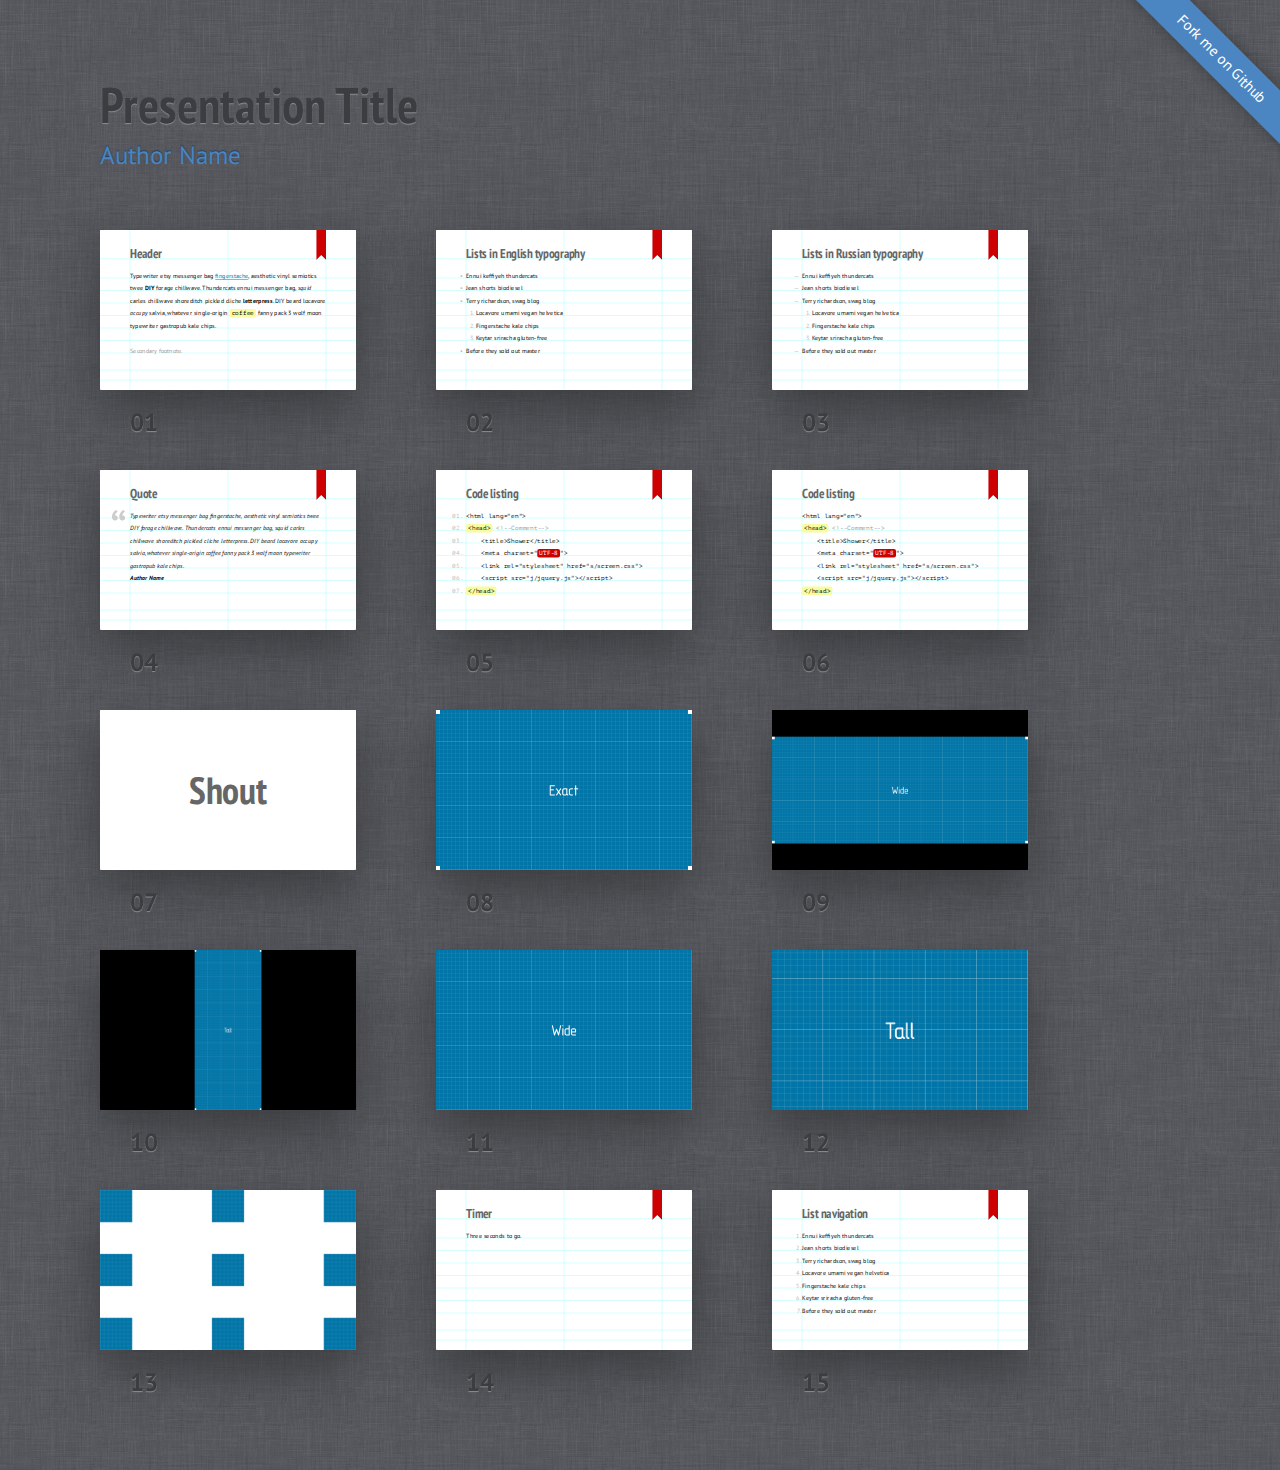
<file: lab2/libraries/frameworks/shower/themes/ribbon/index.html>
<!DOCTYPE html>
<html lang="en">
<head>
	<title>Ribbon theme for Shower</title>
	<meta charset="utf-8">
	<meta name="viewport" content="width=792, user-scalable=no">
	<link rel="stylesheet" href="styles/screen.css">
	<link rel="stylesheet" href="styles/print.css" media="print">
</head>
<body class="list debug">
	<!--
		Debug class on <body> enables
		cyan grid on slides
		-->
	<header class="caption">
		<h1>Presentation Title</h1>
		<p><a href="">Author Name</a></p>
	</header>
	<section class="slide"><div>
		<h2>Header</h2>
		<p>Typewriter etsy messenger bag <a href="">fingerstache</a>, aesthetic vinyl semiotics twee <strong>DIY</strong> forage chillwave. Thundercats ennui messenger bag, <em>squid</em> carles chillwave shoreditch pickled cliche <b>letterpress</b>. DIY beard locavore <i>occupy</i> salvia, whatever single-origin <code>coffee</code> fanny pack 3 wolf moon typewriter gastropub kale chips.</p>
		<p class="note">Secondary footnote.</p>
		<footer>
			Typewriter etsy messenger bag fingerstache.
		</footer>
	</div></section>
	<section class="slide"><div>
		<h2>Lists in English typography</h2>
		<ul>
			<li>Ennui keffiyeh thundercats</li>
			<li>Jean shorts biodiesel</li>
			<li>Terry richardson, swag blog
				<ol>
					<li>Locavore umami vegan helvetica</li>
					<li>Fingerstache kale chips</li>
					<li>Keytar sriracha gluten-free</li>
				</ol>
			</li>
			<li>Before they sold out master</li>
		</ul>
		<footer>
			Typewriter etsy messenger bag fingerstache, aesthetic vinyl semiotics twee DIY forage chillwave. Thundercats ennui messenger bag.
		</footer>
	</div></section>
	<section class="slide" lang="ru"><div>
		<h2>Lists in Russian typography</h2>
		<ul>
			<li>Ennui keffiyeh thundercats</li>
			<li>Jean shorts biodiesel</li>
			<li>Terry richardson, swag blog
				<ol>
					<li>Locavore umami vegan helvetica</li>
					<li>Fingerstache kale chips</li>
					<li>Keytar sriracha gluten-free</li>
				</ol>
			</li>
			<li>Before they sold out master</li>
		</ul>
	</div></section>
	<section class="slide"><div>
		<h2>Quote</h2>
		<figure>
			<blockquote>
				<p>Typewriter etsy messenger bag fingerstache, aesthetic vinyl semiotics twee DIY forage chillwave. Thundercats ennui messenger bag, squid carles chillwave shoreditch pickled cliche letterpress. DIY beard locavore occupy salvia, whatever single-origin coffee fanny pack 3 wolf moon typewriter gastropub kale chips.</p>
			</blockquote>
			<figcaption>Author Name</figcaption>
		</figure>
	</div></section>
	<section class="slide"><div>
		<h2>Code listing</h2>
		<pre>
			<code>&lt;html lang="en"&gt;</code>
			<code><mark>&lt;head&gt;</mark> <mark class="comment">&lt;!--Comment--&gt;</mark></code>
			<code>    &lt;title&gt;Shower&lt;/title&gt;</code>
			<code>    &lt;meta charset="<mark class="important">UTF-8</mark>"&gt;</code>
			<code>    &lt;link rel="stylesheet" href="s/screen.css"&gt;</code>
			<code>    &lt;script src="j/jquery.js"&gt;&lt;/script&gt;</code>
			<code><mark>&lt;/head&gt;</mark></code>
		</pre>
	</div></section>
	<section class="slide"><div>
		<h2>Code listing</h2>
		<pre><code>&lt;html lang="en"&gt;
<mark>&lt;head&gt;</mark> <mark class="comment">&lt;!--Comment--&gt;</mark>
    &lt;title&gt;Shower&lt;/title&gt;
    &lt;meta charset="<mark class="important">UTF-8</mark>"&gt;
    &lt;link rel="stylesheet" href="s/screen.css"&gt;
    &lt;script src="j/jquery.js"&gt;&lt;/script&gt;
<mark>&lt;/head&gt;</mark></code></pre>
	</div></section>
	<section class="slide shout"><div>
		<h2>Shout</h2>
	</div></section>
	<section class="slide cover"><div>
		<img src="pictures/exact.png" alt="">
	</div></section>
	<section class="slide cover w"><div>
		<img src="pictures/wide.png" alt="">
	</div></section>
	<section class="slide cover h"><div>
		<img src="pictures/tall.png" alt="">
		<footer>
			Typewriter etsy messenger bag fingerstache, aesthetic vinyl semiotics twee DIY forage chillwave. Thundercats ennui messenger bag.
		</footer>
	</div></section>
	<section class="slide cover h"><div>
		<img src="pictures/wide.png" alt="">
	</div></section>
	<section class="slide cover w"><div>
		<img src="pictures/tall.png" alt="">
	</div></section>
	<section class="slide shout"><div>
		<img src="pictures/square.png" alt="" class="place t l">
		<img src="pictures/square.png" alt="" class="place t">
		<img src="pictures/square.png" alt="" class="place t r">
		<img src="pictures/square.png" alt="" class="place l">
		<img src="pictures/square.png" alt="" class="place m">
		<img src="pictures/square.png" alt="" class="place r">
		<img src="pictures/square.png" alt="" class="place b l">
		<img src="pictures/square.png" alt="" class="place b">
		<img src="pictures/square.png" alt="" class="place b r">
	</div></section>
	<section class="slide" data-timing="00:03"><div>
		<h2>Timer</h2>
		<p>Three seconds to go.</p>
	</div></section>
	<section class="slide"><div>
		<h2>List navigation</h2>
		<ol>
			<li>Ennui keffiyeh thundercats</li>
			<li class="next">Jean shorts biodiesel</li>
			<li class="next">Terry richardson, swag blog</li>
			<li class="next">Locavore umami vegan helvetica</li>
			<li class="next">Fingerstache kale chips</li>
			<li class="next">Keytar sriracha gluten-free</li>
			<li class="next">Before they sold out master</li>
		</ol>
	</div></section>
	<p class="badge"><a href="https://github.com/shower/shower">Fork me on Github</a></p>
	<!--
		To hide progress bar from entire presentation
		just remove “progress” element.
		-->
	<div class="progress"><div></div></div>
	<script src="../../shower.js"></script>
	<!-- Copyright © 2010–2013 Vadim Makeev — pepelsbey.net -->
</body>
</html>
</file>
<file: lab2/libraries/frameworks/shower/themes/ribbon/styles/screen.css>
@font-face{font-family:'PT Sans';src:url(../fonts/PTSans.woff) format("woff")}@font-face{font-weight:bold;font-family:'PT Sans';src:url(../fonts/PTSans.Bold.woff) format("woff")}@font-face{font-style:italic;font-family:'PT Sans';src:url(../fonts/PTSans.Italic.woff) format("woff")}@font-face{font-style:italic;font-weight:bold;font-family:'PT Sans';src:url(../fonts/PTSans.Bold.Italic.woff) format("woff")}@font-face{font-family:'PT Sans Narrow';font-weight:bold;src:url(../fonts/PTSans.Narrow.Bold.woff) format("woff")}@font-face{font-family:'PT Mono';src:url(../fonts/PTMono.woff) format("woff")}html,body,div,span,applet,object,iframe,h1,h2,h3,h4,h5,h6,p,blockquote,pre,a,abbr,acronym,address,big,cite,code,del,dfn,em,img,ins,kbd,q,s,samp,small,strike,strong,sub,sup,tt,var,b,u,i,center,dl,dt,dd,ol,ul,li,fieldset,form,label,legend,table,caption,tbody,tfoot,thead,tr,th,td,article,aside,canvas,details,embed,figure,figcaption,footer,header,hgroup,menu,nav,output,ruby,section,summary,time,mark,audio,video{margin:0;padding:0;border:0;font-size:100%;font:inherit;vertical-align:baseline}article,aside,details,figcaption,figure,footer,header,hgroup,menu,nav,section{display:block}body{line-height:1}ol,ul{list-style:none}blockquote,q{quotes:none}blockquote:before,blockquote:after,q:before,q:after{content:'';content:none}table{border-collapse:collapse;border-spacing:0}body{counter-reset:slide;font:25px/2 "PT Sans",sans-serif}.slide{width:1024px;height:640px;background:#fff url(../images/ribbon.svg) 865px 0 no-repeat;color:#000;-webkit-text-size-adjust:none;-moz-text-size-adjust:none;-ms-text-size-adjust:none}.slide:after{position:absolute;counter-increment:slide;content:counter(slide, decimal-leading-zero);line-height:1}.debug .slide{background:url(../images/ribbon.svg) 865px 0 no-repeat,url(../images/grid-16x10.svg) no-repeat,#fff}.slide>div{position:absolute;top:0;left:0;overflow:hidden;padding:70px 120px 0;width:784px;height:570px}.slide h2{margin:0 0 37px;color:#666;font:bold 50px/1 "PT Sans Narrow",sans-serif}.slide p{margin:0 0 50px}.slide p.note{color:#999}.slide a{border-bottom:0.1em solid;color:#0174A7;text-decoration:none}.slide b,.slide strong{font-weight:bold}.slide i,.slide em{font-style:italic}.slide kbd,.slide code,.slide samp{padding:3px 8px;border-radius:8px;background:#FAFAA2;color:#000;-moz-tab-size:4;-o-tab-size:4;tab-size:4;line-height:1;font-family:"PT Mono",monospace}.slide blockquote{font-style:italic}.slide blockquote:before{position:absolute;margin:-16px 0 0 -80px;color:#CCC;font:200px/1 "PT Sans",sans-serif;content:'\201C'}.slide blockquote+figcaption{margin:-50px 0 40px;font-style:italic;font-weight:bold}.slide ol,.slide ul{margin:0 0 50px;counter-reset:list}.slide ol li,.slide ul li{text-indent:-2em}.slide ol li:before,.slide ul li:before{display:inline-block;width:2em;color:#BBB;text-align:right}.slide ol ol,.slide ol ul,.slide ul ol,.slide ul ul{margin:0 0 0 39px}.slide ul>li:before{content:'\2022\00A0\00A0'}.slide ul>li:lang(ru):before{content:'\2014\00A0\00A0'}.slide ol>li:before{counter-increment:list;content:counter(list) ".\00A0"}.slide pre{margin:0 0 49px;padding:1px 0 0;counter-reset:code;white-space:normal}.slide pre code{display:block;padding:0;background:none;white-space:pre;line-height:50px}.slide pre code:before{position:absolute;margin:0 0 0 -110px;width:100px;color:#BBB;text-align:right;counter-increment:code;content:counter(code, decimal-leading-zero) "."}.slide pre code:only-child:before{content:''}.slide pre mark{padding:3px 8px;border-radius:8px;background:#F7FCA0;color:#000;font-style:normal}.slide pre mark.important{background:#C00;color:#FFF;font-weight:normal}.slide pre mark.comment{padding:0;background:none;color:#999}.slide.cover{background:#000}.slide.cover img,.slide.cover svg,.slide.cover video,.slide.cover object,.slide.cover canvas{position:absolute;top:0;left:0;z-index:-1}.slide.cover.w img,.slide.cover.w svg,.slide.cover.w video,.slide.cover.w object,.slide.cover.w canvas{top:50%;width:100%;-webkit-transform:translateY(-50%);-moz-transform:translateY(-50%);-ms-transform:translateY(-50%);-o-transform:translateY(-50%);transform:translateY(-50%)}.slide.cover.h img,.slide.cover.h svg,.slide.cover.h video,.slide.cover.h object,.slide.cover.h canvas{left:50%;height:100%;-webkit-transform:translateX(-50%);-moz-transform:translateX(-50%);-ms-transform:translateX(-50%);-o-transform:translateX(-50%);transform:translateX(-50%)}.slide.cover.w.h img,.slide.cover.w.h svg,.slide.cover.w.h video,.slide.cover.w.h object,.slide.cover.w.h canvas{top:0;left:0;-webkit-transform:none;-moz-transform:none;-ms-transform:none;-o-transform:none;transform:none}.slide.shout{background-image:none}.slide.shout h2{position:absolute;top:50%;left:0;width:100%;text-align:center;line-height:1;font-size:150px;-webkit-transform:translateY(-50%);-moz-transform:translateY(-50%);-ms-transform:translateY(-50%);-o-transform:translateY(-50%);transform:translateY(-50%)}.slide .place{position:absolute}.slide .place.t,.slide .place.m,.slide .place.b{left:50%;-webkit-transform:translateX(-50%);-moz-transform:translateX(-50%);-ms-transform:translateX(-50%);-o-transform:translateX(-50%);transform:translateX(-50%)}.slide .place.t{top:0}.slide .place.b{bottom:0}.slide .place.l,.slide .place.m,.slide .place.r{top:50%;-webkit-transform:translateY(-50%);-moz-transform:translateY(-50%);-ms-transform:translateY(-50%);-o-transform:translateY(-50%);transform:translateY(-50%)}.slide .place.l{left:0}.slide .place.m{-webkit-transform:translate(-50%, -50%);-moz-transform:translate(-50%, -50%);-ms-transform:translate(-50%, -50%);-o-transform:translate(-50%, -50%);transform:translate(-50%, -50%)}.slide .place.r{right:0;left:auto}.slide .place.t.l,.slide .place.t.r,.slide .place.b.r,.slide .place.b.l{-webkit-transform:none;-moz-transform:none;-ms-transform:none;-o-transform:none;transform:none}.slide .place.t.l,.slide .place.t.r{top:0}.slide .place.b.r,.slide .place.b.l{top:auto}.list{position:absolute;clip:rect(0, auto, auto, 0);padding:80px 0 40px 100px;background:#585a5e url(../images/linen.png)}@media (-webkit-min-device-pixel-ratio: 2), (min-resolution: 192dpi){.list{background-image:url(../images/linen@2x.png);background-size:50%}}.list:after{clear:both;display:block;content:''}.list .caption{margin:0 0 50px;color:#3C3D40;text-shadow:0 1px 1px #8d8e90}.list .caption h1{font:bold 50px/1 "PT Sans Narrow",sans-serif}.list .caption a{color:#4B86C2;text-shadow:0 -1px 1px #1f3f60;text-decoration:none}.list .caption a:hover{color:#5394D7}.list .badge{position:absolute;top:0;right:0;overflow:hidden;visibility:hidden;width:11em;height:11em;line-height:2.5;font-size:15px}.list .badge a{position:absolute;bottom:50%;right:-50%;left:-50%;visibility:visible;background:#4B86C2;box-shadow:0 0 1em rgba(0,0,0,0.3);color:#FFF;text-decoration:none;text-align:center;-webkit-transform-origin:50% 100%;-moz-transform-origin:50% 100%;-ms-transform-origin:50% 100%;-o-transform-origin:50% 100%;transform-origin:50% 100%;-webkit-transform:rotate(45deg) translateY(-1em);-moz-transform:rotate(45deg) translateY(-1em);-ms-transform:rotate(45deg) translateY(-1em);-o-transform:rotate(45deg) translateY(-1em);transform:rotate(45deg) translateY(-1em);-webkit-transition:background 0.3s linear;-moz-transition:background 0.3s linear;-o-transition:background 0.3s linear;transition:background 0.3s linear}.list .badge a:hover{background:#5394D7}.list .slide{position:relative;float:left;margin:0 -412px -220px 0;-webkit-transform-origin:0 0;-moz-transform-origin:0 0;-ms-transform-origin:0 0;-o-transform-origin:0 0;transform-origin:0 0;-webkit-transform:scale(0.5);-moz-transform:scale(0.5);-ms-transform:scale(0.5);-o-transform:scale(0.5);transform:scale(0.5)}@media (max-width: 1324px){.list .slide{margin:0 -688px -400px 0;-webkit-transform:scale(0.25);-moz-transform:scale(0.25);-ms-transform:scale(0.25);-o-transform:scale(0.25);transform:scale(0.25)}}.list .slide:before{position:absolute;top:0;left:0;z-index:-1;width:512px;height:320px;box-shadow:0 0 30px rgba(0,0,0,0.005),0 20px 50px rgba(42,43,45,0.6);border-radius:2px;content:'';-webkit-transform-origin:0 0;-moz-transform-origin:0 0;-ms-transform-origin:0 0;-o-transform-origin:0 0;transform-origin:0 0;-webkit-transform:scale(2);-moz-transform:scale(2);-ms-transform:scale(2);-o-transform:scale(2);transform:scale(2)}@media (max-width: 1324px){.list .slide:before{width:256px;height:160px;-webkit-transform:scale(4);-moz-transform:scale(4);-ms-transform:scale(4);-o-transform:scale(4);transform:scale(4)}}.list .slide:after{bottom:-80px;left:120px;color:#3C3D40;text-shadow:0 1px 1px #8d8e90;font-weight:bold;-webkit-transform-origin:0 0;-moz-transform-origin:0 0;-ms-transform-origin:0 0;-o-transform-origin:0 0;transform-origin:0 0;-webkit-transform:scale(2);-moz-transform:scale(2);-ms-transform:scale(2);-o-transform:scale(2);transform:scale(2)}@media (max-width: 1324px){.list .slide:after{bottom:-104px;-webkit-transform:scale(4);-moz-transform:scale(4);-ms-transform:scale(4);-o-transform:scale(4);transform:scale(4)}}.list .slide:hover:before{box-shadow:0 0 0 10px rgba(42,43,45,0.3),0 20px 50px rgba(42,43,45,0.6)}.list .slide:target:before{box-shadow:0 0 0 1px #305f8d,0 0 0 10px #3c7cbd,0 20px 50px rgba(42,43,45,0.6)}@media (max-width: 1324px){.list .slide:target:before{box-shadow:0 0 0 1px #305f8d,0 0 0 10px #3c7cbd,0 20px 50px rgba(42,43,45,0.6)}}.list .slide:target:after{text-shadow:0 1px 1px rgba(42,43,45,0.6);color:#4B86C2}.list .slide>div:before{position:absolute;top:0;right:0;bottom:0;left:0;z-index:2;content:''}.list .slide footer{position:absolute;left:0;right:0;bottom:-500px;z-index:1;padding:20px 120px;background:#FAFAA2;box-shadow:0 0 0 2px rgba(0,0,0,0.05) inset;-webkit-transition:bottom 0.4s;-moz-transition:bottom 0.4s;-o-transition:bottom 0.4s;transition:bottom 0.4s}.list .slide:hover footer{bottom:0}.full{position:absolute;top:50%;left:50%;overflow:hidden;margin:-320px 0 0 -512px;width:1024px;height:640px;background:#000}.full .caption,.full .badge{display:none}.full .slide{position:absolute;top:0;left:0;clip:rect(0, 0, 0, 0)}.full .slide:after{left:120px;bottom:81px;color:#CCC;line-height:18px;font-size:25px}.full .slide:target{clip:rect(0, auto, auto, 0)}.full .slide.cover,.full .slide.shout{z-index:1}.full .slide.cover:after,.full .slide.shout:after{content:''}.full .slide footer{display:none}.full li.next{display:none}.full li.next.active{display:block}.full .progress{position:absolute;right:118px;bottom:40px;left:118px}.full .progress div{width:0;height:10px;box-shadow:0 0 0 1px rgba(255,255,255,0.4);border-radius:5px;background:rgba(177,177,177,0.4);-webkit-transition:width 0.2s linear;-moz-transition:width 0.2s linear;-o-transition:width 0.2s linear;transition:width 0.2s linear}
</file>
<file: lab2/libraries/frameworks/shower/themes/ribbon/styles/print.css>
@page{margin:0;size:1024px 640px}.list{padding:0;background:none}.list *{-webkit-print-color-adjust:exact}.list .caption,.list .badge{display:none}.list .slide{float:none;margin:0;-webkit-transform:none;-moz-transform:none;-ms-transform:none;-o-transform:none;transform:none}.list .slide:before{display:none}.list .slide:after,.list .slide:target:after{bottom:80px;color:#CCC;text-shadow:none;line-height:18px;font-weight:normal;-webkit-transform:none;-moz-transform:none;-ms-transform:none;-o-transform:none;transform:none}.list .slide footer{display:none}.list .slide.cover,.list .slide.shout{z-index:1}.list .slide.cover:after,.list .slide.shout:after{content:''}.list .slide.cover{background:#000}
</file>
